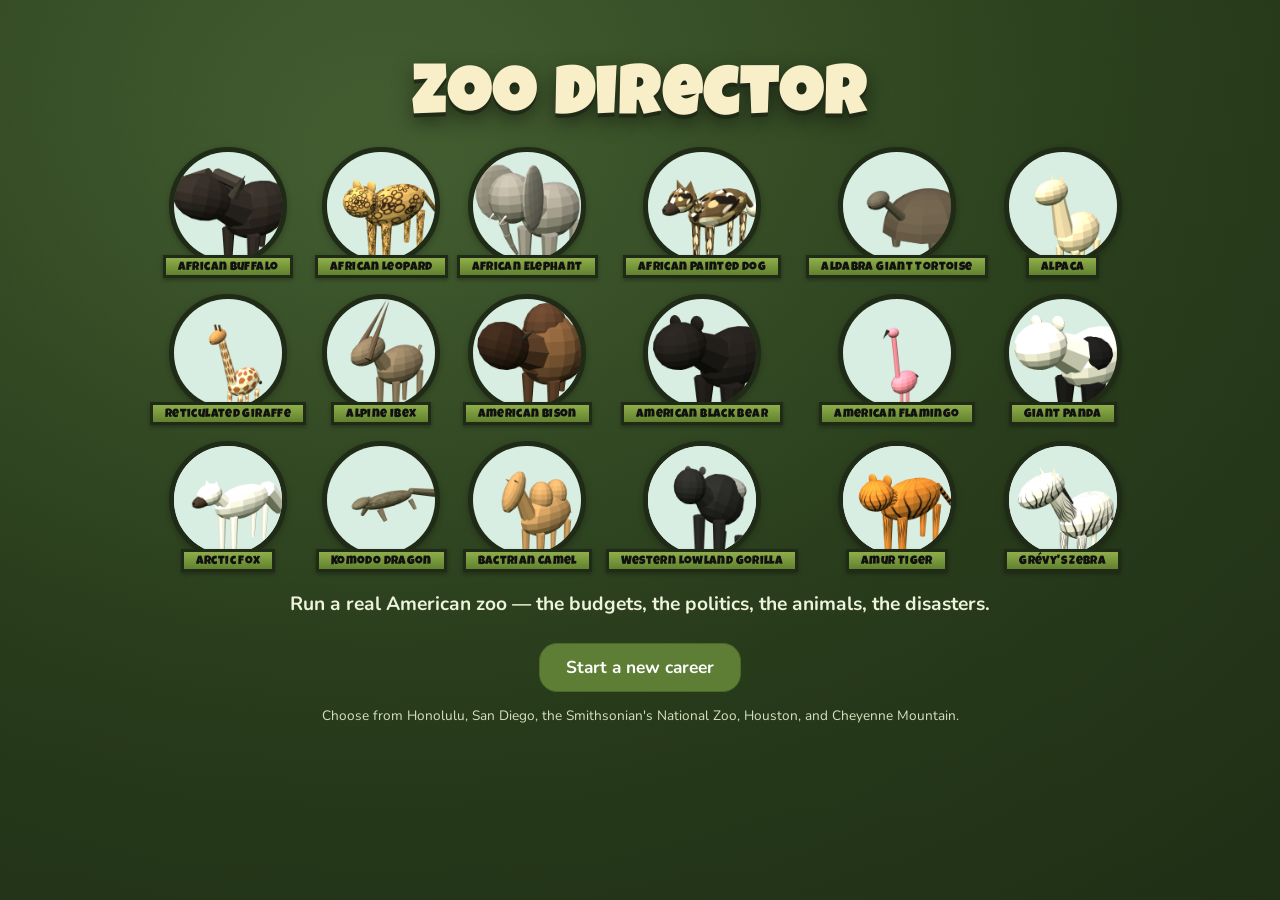
<file: index.html>
<!doctype html>
<html lang="en">
<head>
  <meta charset="utf-8">
  <meta name="viewport" content="width=device-width, initial-scale=1">
  <title>Zoo Director</title>
  <meta name="description" content="A realistic 3D zoo-management simulation: budgets, politics, AZA breeding programs, disasters and the animals themselves.">
  <link rel="icon" href="data:image/svg+xml,<svg xmlns='http://www.w3.org/2000/svg' viewBox='0 0 100 100'><text y='.9em' font-size='90'>🦒</text></svg>">
  <link rel="preconnect" href="https://fonts.googleapis.com">
  <link rel="stylesheet" href="https://fonts.googleapis.com/css2?family=Nunito:wght@400;600;700;800;900&family=Luckiest+Guy&display=swap">
  <link rel="stylesheet" href="css/style.css">
</head>
<body>
  <div id="start-screen"></div>

  <div id="game" class="hidden">
    <div id="view">
      <canvas id="map"></canvas>
      <div id="overlay"></div>
      <div id="tooltip"></div>
      <div id="walkhud"></div>
    </div>
    <div id="badge"></div>
    <div id="ticker"></div>
    <div id="clock"></div>
    <section id="window" class="hidden">
      <header><h2 id="wintitle"></h2><button class="winclose" data-winclose="1" title="Close (Esc)">×</button></header>
      <div id="panel"></div>
    </section>
    <footer id="bottombar">
      <div id="statsbar"></div>
      <nav id="toolbar"></nav>
      <div id="controls"></div>
    </footer>
  </div>

  <div id="modal-root"></div>
  <div id="toast"></div>

  <script src="js/vendor/three.min.js"></script>
  <script src="js/core/util.js"></script>
  <script src="js/data/species.js"></script>
  <script src="js/data/names.js"></script>
  <script src="js/data/zoos.js"></script>
  <script src="js/data/director.js"></script>
  <script src="js/sim/animals.js"></script>
  <script src="js/sim/staff.js"></script>
  <script src="js/sim/infra.js"></script>
  <script src="js/sim/habitats.js"></script>
  <script src="js/sim/economy.js"></script>
  <script src="js/sim/aza.js"></script>
  <script src="js/sim/politics.js"></script>
  <script src="js/sim/development.js"></script>
  <script src="js/sim/design.js"></script>
  <script src="js/sim/events.js"></script>
  <script src="js/sim/donors.js"></script>
  <script src="js/sim/officials.js"></script>
  <script src="js/sim/partner.js"></script>
  <script src="js/sim/media.js"></script>
  <script src="js/sim/zooevents.js"></script>
  <script src="js/sim/merch.js"></script>
  <script src="js/sim/diagnose.js"></script>
  <script src="js/sim/requests.js"></script>
  <script src="js/sim/growth.js"></script>
  <script src="js/sim/reserve.js"></script>
  <script src="js/sim/fieldcons.js"></script>
  <script src="js/sim/campaigns.js"></script>
  <script src="js/sim/corps.js"></script>
  <script src="js/sim/sim.js"></script>
  <script src="js/ui/models.js"></script>
  <script src="js/ui/settings3d.js"></script>
  <script src="js/ui/world3d.js"></script>
  <script src="js/ui/portraits.js"></script>
  <script src="js/ui/panels.js"></script>
  <script src="js/ui/panels2.js"></script>
  <script src="js/ui/architect.js"></script>
  <script src="js/ui/creator.js"></script>
  <script src="js/ui/app.js"></script>
</body>
</html>
</file>
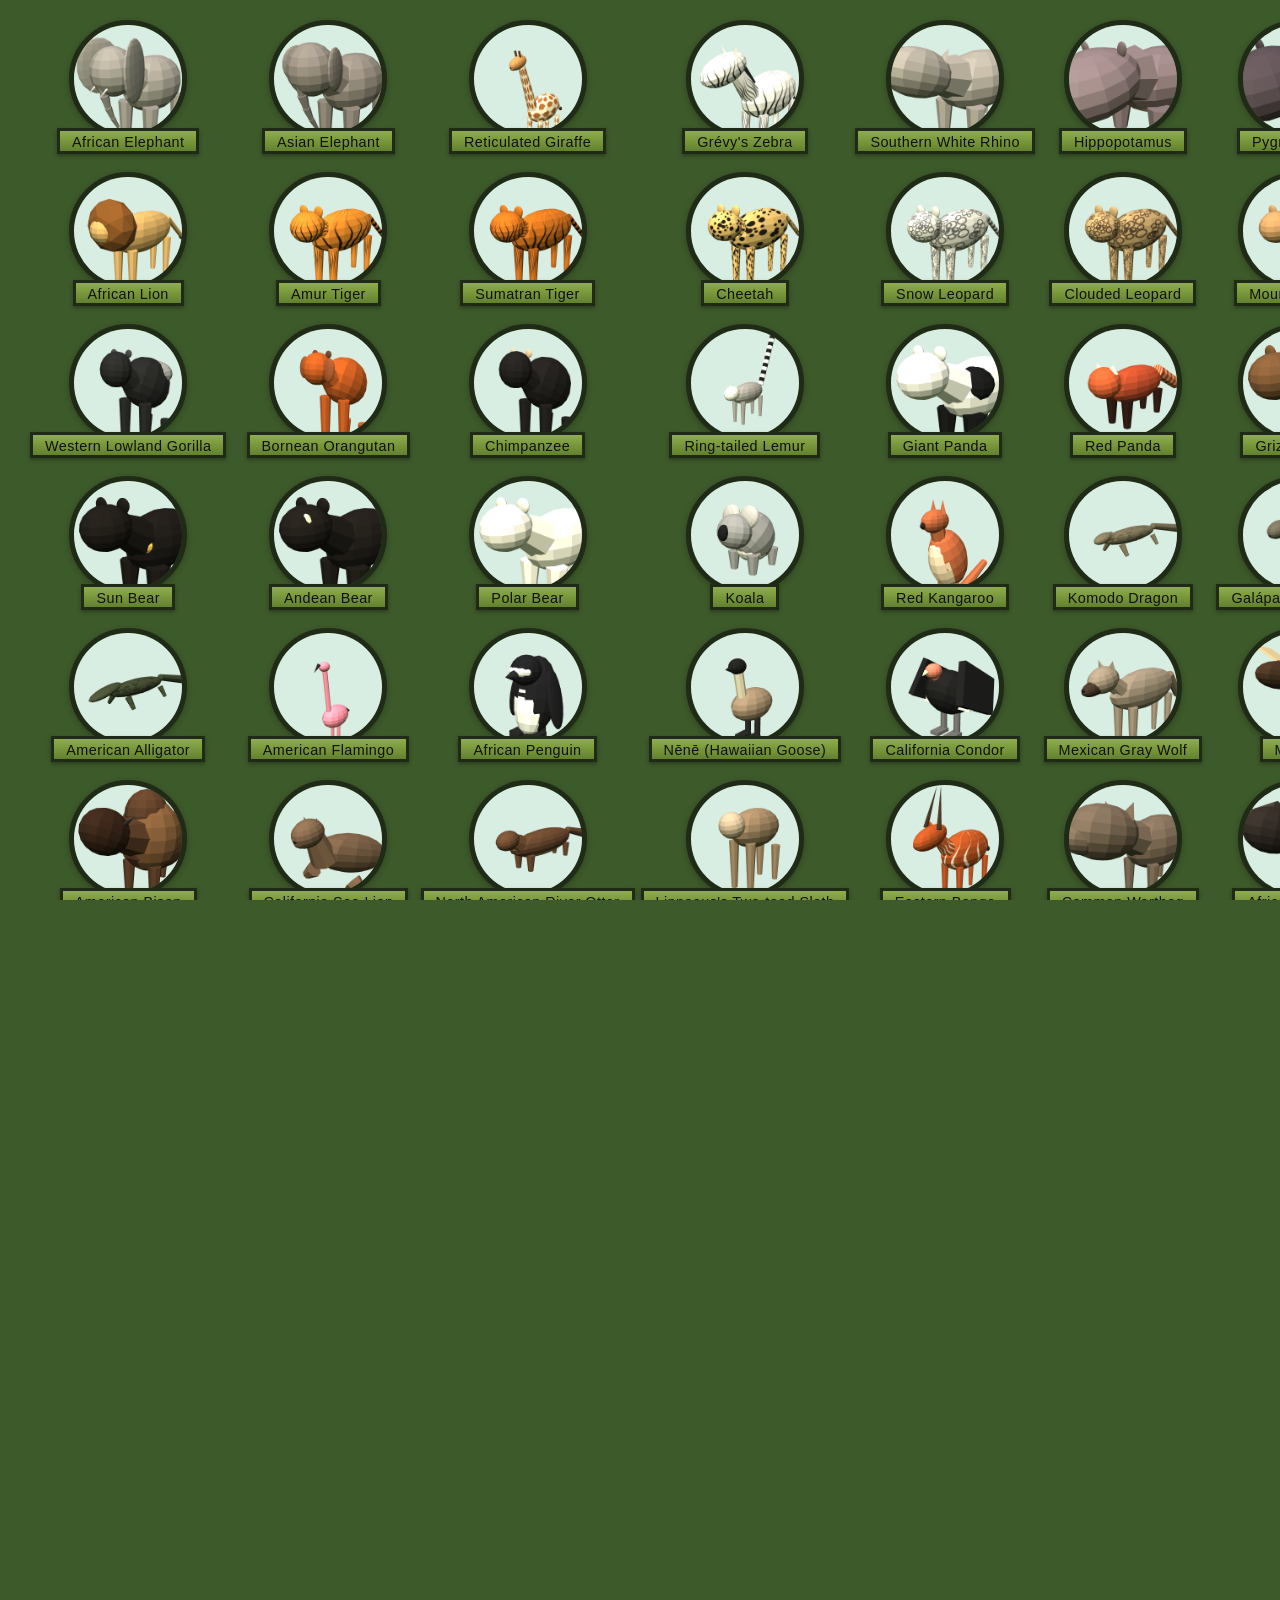
<file: tools/gallery.html>
<!doctype html>
<html><head><meta charset="utf-8"><title>Model gallery</title>
<link rel="stylesheet" href="../css/style.css">
<style>html,body{overflow:auto;background:#3d5a2a} .g{display:grid;grid-template-columns:repeat(7,1fr);gap:18px 6px;padding:20px}.g div{display:flex;flex-direction:column;align-items:center}</style></head>
<body><div class="g" id="g"></div>
<script src="../js/vendor/three.min.js"></script>
<script src="../js/core/util.js"></script><script src="../js/data/species.js"></script>
<script src="../js/ui/models.js"></script><script src="../js/ui/portraits.js"></script>
<script>
ZG.Models.buildScenery();
const g = document.getElementById('g');
for (const id of (location.hash ? location.hash.slice(1).split(',') : Object.keys(ZG.SPECIES))) { const d = document.createElement('div'); d.innerHTML = ZG.Portraits.img(id, 'portrait lg') + `<span class="banner">${ZG.SPECIES[id].name}</span>`; g.appendChild(d); }
</script></body></html>
</file>
<file: css/style.css>
:root {
  --cream: #f6f1e3;
  --cream2: #ece4cf;
  --paper: #fffdf6;
  --line: #d9ceb2;
  --ink: #3b3a2e;
  --muted: #7a7560;
  --olive: #5e7d35;
  --olive2: #4b6a2a;
  --olive-dark: #36501d;
  --pink: #e36f97;
  --pink2: #f3a9c2;
  --accent: #e8a126;
  --good: #3f9a4a;
  --warn: #c98710;
  --bad: #cf4436;
  --radius: 12px;
  --shadow: 0 8px 28px rgba(40, 45, 20, 0.28);
  font-family: 'Nunito', system-ui, -apple-system, 'Segoe UI', sans-serif;
  color-scheme: light;
}
* { box-sizing: border-box; }
html, body { margin: 0; height: 100%; background: #2f3b25; color: var(--ink); overflow: hidden; }
.hidden { display: none !important; }
button { font: inherit; color: inherit; cursor: pointer; }
input, select { font: inherit; color: var(--ink); background: var(--paper); border: 1.5px solid var(--line); border-radius: 8px; padding: 6px 9px; }
input:focus, select:focus { outline: 2px solid var(--pink2); }
input[type='range'] { accent-color: var(--pink); padding: 0; border: none; background: none; }
kbd { background: var(--paper); border: 1px solid var(--line); border-bottom-width: 2px; border-radius: 5px; padding: 0 5px; font-size: 0.82em; font-family: inherit; }
h2 { margin: 0.2em 0 0.5em; font-size: 1.2rem; font-weight: 900; }
h3 { margin: 1.1em 0 0.45em; font-size: 0.95rem; font-weight: 900; color: var(--olive2); text-transform: uppercase; letter-spacing: 0.04em; }
h4 { margin: 0.9em 0 0.3em; font-size: 0.92rem; font-weight: 800; }
.sub { color: var(--muted); font-size: 0.85rem; }
.tip { background: #eef3dc; border-left: 4px solid var(--olive); padding: 8px 11px; border-radius: 8px; font-size: 0.86rem; }
.good { color: var(--good); }
.warn { color: var(--warn); }
.bad { color: var(--bad); }

.btn { background: var(--paper); border: 1.5px solid var(--line); border-radius: 18px; padding: 5px 13px; font-weight: 700; transition: all 0.15s; }
.btn:hover:not(:disabled) { border-color: var(--pink); background: #fff3f7; }
.btn:disabled { opacity: 0.45; cursor: not-allowed; }
.btn.primary { background: var(--olive); border-color: var(--olive2); color: #fff; }
.btn.primary:hover:not(:disabled) { background: var(--olive2); color: #fff; }
.btn.danger { color: var(--bad); }
.btn.danger:hover { background: #fdecea; border-color: var(--bad); }
.btn.sm { padding: 2px 9px; font-size: 0.78rem; }
.btn.big { padding: 12px 26px; font-size: 1.08rem; }
.btn.on { background: var(--pink); border-color: var(--pink); color: #fff; }

/* ---------------- Portraits (field-guide roundels) ---------------- */
.portrait { border-radius: 50%; border: 4px solid #1f2a17; background: #d9eee2; object-fit: cover; display: inline-block; vertical-align: middle; box-shadow: 0 2px 6px rgba(0, 0, 0, 0.25); }
.portrait.emo { display: inline-flex; align-items: center; justify-content: center; font-size: 60%; }
.portrait.xs { width: 26px; height: 26px; border-width: 2px; }
.portrait.sm { width: 52px; height: 52px; border-width: 3px; }
.portrait.md { width: 74px; height: 74px; }
.portrait.lg { width: 118px; height: 118px; border-width: 5px; }
.banner { display: inline-block; background: linear-gradient(#8fae4a, #62812f); color: #111; font-family: 'Luckiest Guy', 'Nunito', sans-serif; letter-spacing: 0.03em; font-size: 0.9rem; padding: 3px 12px 1px; border: 3px solid #1f2a17; margin-top: -10px; position: relative; white-space: nowrap; box-shadow: 0 2px 4px rgba(0, 0, 0, 0.3); }

/* ---------------- Start / creator ---------------- */
#start-screen { position: fixed; inset: 0; overflow-y: auto; background: linear-gradient(rgba(30, 45, 20, 0.55), rgba(30, 45, 20, 0.75)), radial-gradient(ellipse at 30% 20%, #7aa35a 0%, #3d5a2a 55%, #243519 100%); }
.creator { max-width: 1120px; margin: 0 auto; padding: 24px 20px 60px; }
.creator.step1, .creator.step2, .creator.step3, .creator.step4 { background: var(--cream); border-radius: 18px; margin: 24px auto; box-shadow: var(--shadow); }
.title-screen { text-align: center; padding-top: 4vh; color: #fff; }
.title-screen h1 { font-family: 'Luckiest Guy', Georgia, serif; font-size: 4.2rem; margin: 0.1em 0 0.2em; color: #f8eec8; text-shadow: 0 4px 0 #1f2a17, 0 8px 20px rgba(0, 0, 0, 0.5); letter-spacing: 0.04em; }
.title-screen .tag { font-size: 1.2rem; color: #eef3dc; font-weight: 700; }
.title-screen .sub { color: #d7e2c0; }
.roundels { display: grid; grid-template-columns: repeat(6, 1fr); gap: 16px 8px; max-width: 980px; margin: 0 auto; min-height: 290px; }
.roundel { display: flex; flex-direction: column; align-items: center; animation: pop 0.35s; }
.roundel .banner { font-size: 0.78rem; }
.big-actions { display: flex; gap: 12px; justify-content: center; margin: 26px 0 14px; flex-wrap: wrap; }
.big-actions .btn:not(.primary) { background: var(--cream); color: var(--olive-dark); border-color: var(--cream2); }
.big-actions .btn small { display: block; font-size: 0.78rem; font-weight: 700; color: var(--muted); margin-top: 2px; }
.big-actions .btn:not(.primary):hover { background: #fff; color: var(--ink); }
.stepper { display: flex; gap: 8px; margin-bottom: 14px; flex-wrap: wrap; }
.stepper span { padding: 4px 14px; border-radius: 20px; background: var(--cream2); color: var(--muted); font-size: 0.85rem; font-weight: 800; }
.stepper span.cur { background: var(--pink); color: #fff; }
.stepper span.done { color: var(--olive2); }
.two { display: grid; grid-template-columns: 1fr 1fr; gap: 22px; }
.creator label { display: block; margin: 10px 0; font-weight: 700; }
.creator label input, .creator label select { display: block; width: 100%; margin-top: 4px; }
.swatches { display: flex; flex-wrap: wrap; gap: 7px; }
.sw { width: 32px; height: 32px; border-radius: 50%; border: 3px solid #fff; box-shadow: 0 0 0 1px var(--line); }
.sw.on { box-shadow: 0 0 0 3px var(--pink); }
.chip { background: var(--paper); border: 1.5px solid var(--line); border-radius: 16px; padding: 4px 13px; text-transform: capitalize; font-weight: 700; }
.chip.on { background: var(--pink); border-color: var(--pink); color: #fff; }
.preview { text-align: center; }
.prevbox { width: 240px; height: 240px; margin: 10px auto; border-radius: 50%; border: 6px solid #1f2a17; background: radial-gradient(circle at 50% 40%, #e9f5ea, #b8d9a8); overflow: hidden; display: flex; align-items: center; justify-content: center; }
.prevbox img { width: 100%; height: 100%; object-fit: cover; }
.preview p { font-family: 'Luckiest Guy', 'Nunito', sans-serif; font-size: 1.5rem; margin: 6px 0; }
.cards { display: grid; grid-template-columns: repeat(auto-fill, minmax(230px, 1fr)); gap: 10px; }
.cards.small { grid-template-columns: repeat(auto-fill, minmax(170px, 1fr)); }
.card { background: var(--paper); border: 1.5px solid var(--line); border-radius: var(--radius); padding: 10px 12px; margin: 8px 0; }
.card.pick { text-align: left; margin: 0; display: flex; flex-direction: column; gap: 4px; transition: all 0.15s; }
.card.pick small { color: var(--muted); }
.card.pick:hover { border-color: var(--pink2); transform: translateY(-1px); }
.card.pick.on { border-color: var(--pink); box-shadow: 0 0 0 3px #f3a9c255; background: #fff7fa; }
.card.pick .good { color: var(--good); }
.card.pick .bad { color: var(--bad); }
.card.pick .yrs { color: var(--pink); font-weight: 800; }
.cards.zoos { grid-template-columns: repeat(5, 1fr); }
.card.zoo { align-items: center; text-align: center; }
.card.zoo .zemo { font-size: 42px; }
.card.zoo .diff { color: var(--pink) !important; font-weight: 800; }
.zoo-profile { background: var(--paper); border: 1.5px solid var(--line); border-radius: 16px; padding: 16px 20px; margin-top: 14px; }
.zoo-profile .tagline { font-style: italic; color: var(--olive2); font-weight: 700; }
.zoo-profile ul { margin: 0.2em 0; padding-left: 1.2em; }
.zoo-profile li { margin: 2px 0; }
.mixrow { display: grid; grid-template-columns: 150px 1fr 40px; gap: 8px; align-items: center; font-size: 0.85rem; margin: 3px 0; }
.mods { display: flex; flex-wrap: wrap; gap: 6px; }
.mod { padding: 3px 11px; border-radius: 14px; background: var(--paper); font-size: 0.84rem; font-weight: 700; }
.mod.good { border: 1.5px solid #9fcf97; }
.mod.bad { border: 1.5px solid #eba69c; }
.nav { display: flex; justify-content: space-between; margin-top: 22px; }

/* ---------------- Game layout ---------------- */
#game { position: fixed; inset: 0; }
#view { position: absolute; inset: 0; }
#map { width: 100%; height: 100%; display: block; cursor: grab; touch-action: none; }
#map:active { cursor: grabbing; }
#overlay { position: absolute; inset: 0; pointer-events: none; overflow: hidden; }
.lbl { position: absolute; left: 0; top: 0; will-change: transform; white-space: nowrap; }
.lbl.sign { background: rgba(255, 253, 246, 0.92); border: 2px solid #6b4a2b; border-radius: 8px; padding: 2px 9px; font-weight: 800; font-size: 0.78rem; text-align: center; box-shadow: 0 2px 6px rgba(0, 0, 0, 0.25); }
.lbl.sign small { display: block; font-weight: 600; color: var(--muted); font-size: 0.68rem; }
.lbl.sign.sel { border-color: var(--pink); box-shadow: 0 0 0 3px var(--pink2); }
.lbl.sign .prog { display: block; height: 5px; background: #ddd; border-radius: 3px; margin-top: 2px; overflow: hidden; }
.lbl.sign .prog b { display: block; height: 100%; background: var(--accent); }
.lbl.aname { font-size: 0.72rem; font-weight: 800; color: #fff; text-shadow: 0 1px 3px #000, 0 0 2px #000; }
.lbl.bubble { background: #fff; border-radius: 14px; padding: 5px 11px; font-size: 0.8rem; font-weight: 700; box-shadow: 0 3px 10px rgba(0, 0, 0, 0.25); transition: opacity 0.3s; }
.lbl.bubble::after { content: ''; position: absolute; left: 50%; bottom: -7px; border: 7px solid transparent; border-top-color: #fff; border-bottom: 0; transform: translateX(-50%); }
.lbl.fx { font-size: 34px; }
#tooltip { position: absolute; display: none; pointer-events: none; background: var(--paper); border: 1.5px solid var(--line); border-radius: 10px; padding: 7px 10px; font-size: 0.82rem; max-width: 280px; z-index: 5; box-shadow: var(--shadow); }
#walkhud { position: absolute; left: 50%; bottom: 84px; transform: translateX(-50%); pointer-events: none; }
.hud { background: rgba(255, 253, 246, 0.93); border: 1.5px solid var(--line); border-radius: 14px; padding: 8px 16px; font-size: 0.86rem; text-align: center; box-shadow: var(--shadow); }

#badge { position: absolute; left: 14px; top: 12px; display: flex; gap: 10px; align-items: center; background: rgba(255, 253, 246, 0.94); border-radius: 16px; padding: 6px 14px 6px 8px; box-shadow: var(--shadow); }
#badge .zemo { font-size: 28px; }
#badge b { display: block; font-weight: 900; }
#badge small { color: var(--muted); font-weight: 700; }
.alert-btn { background: #fff1d6; border: 1.5px solid var(--accent); border-radius: 14px; font-weight: 800; padding: 3px 10px; margin-left: 6px; }
#ticker { position: absolute; left: 50%; top: 12px; transform: translateX(-50%); max-width: min(560px, 38vw); background: rgba(255, 253, 246, 0.9); border-radius: 16px; padding: 7px 16px; font-size: 0.84rem; font-weight: 700; white-space: nowrap; overflow: hidden; text-overflow: ellipsis; box-shadow: var(--shadow); }
#ticker:empty { display: none; }
#ticker .good { color: var(--good); }
#ticker .bad { color: var(--bad); }

#window { position: absolute; left: 14px; top: 70px; bottom: 86px; width: 440px; max-width: calc(100vw - 28px); background: var(--cream); border-radius: 16px; box-shadow: var(--shadow); display: flex; flex-direction: column; overflow: hidden; border: 1.5px solid var(--line); animation: slidein 0.18s; }
#window header { display: flex; align-items: center; justify-content: space-between; background: var(--pink); color: #fff; padding: 8px 12px 8px 16px; }
#window header h2 { margin: 0; font-size: 1.05rem; }
.winclose { background: rgba(255, 255, 255, 0.25); border: none; border-radius: 50%; width: 28px; height: 28px; font-size: 1.2rem; font-weight: 900; color: #fff; }
.winclose:hover { background: rgba(255, 255, 255, 0.45); }
#panel { overflow-y: auto; padding: 12px 16px 30px; font-size: 0.9rem; flex: 1; }

#bottombar { position: absolute; left: 0; right: 0; bottom: 0; height: 72px; display: flex; align-items: stretch; background: linear-gradient(#6e8e40, #53732c); border-top: 3px solid #3f5a20; color: #fff; box-shadow: 0 -4px 14px rgba(0, 0, 0, 0.25); }
#statsbar { display: flex; align-items: center; gap: 14px; padding: 0 14px; background: rgba(0, 0, 0, 0.15); }
#statsbar span { display: flex; align-items: center; gap: 4px; font-weight: 800; font-size: 0.9rem; white-space: nowrap; }
#statsbar i { font-style: normal; }
#statsbar .stars { color: #ffd54f; font-size: 1.05rem; letter-spacing: 1px; }
#statsbar .good { color: #d4f7a8; }
#statsbar .warn { color: #ffe08a; }
#statsbar .bad { color: #ffb4a8; }
#toolbar { display: flex; flex: 1 1 auto; min-width: 0; justify-content: safe center; align-items: center; gap: 2px; overflow-x: auto; padding: 0 6px; }
.tool { background: none; border: none; color: #fff; display: flex; flex-direction: column; align-items: center; font-size: 0.68rem; font-weight: 800; padding: 6px 8px; border-radius: 10px; min-width: 70px; }
.tool span { font-size: 1.35rem; line-height: 1.2; }
.tool:hover { background: rgba(255, 255, 255, 0.15); }
.tool.on { background: var(--cream); color: var(--ink); }
#controls { display: flex; align-items: center; gap: 8px; padding: 0 14px; background: rgba(0, 0, 0, 0.15); }
#clock { position: absolute; right: 14px; top: 12px; display: flex; align-items: center; gap: 10px; background: rgba(255, 253, 246, 0.94); border-radius: 16px; padding: 6px 8px 6px 14px; box-shadow: var(--shadow); }
#clock .wx, #clock .date { font-weight: 800; font-size: 0.88rem; white-space: nowrap; }
.speeds { display: flex; gap: 2px; background: var(--olive); border-radius: 12px; padding: 3px; }
.spd { background: none; border: none; color: #fff; border-radius: 9px; padding: 4px 8px; font-size: 0.74rem; min-width: 32px; font-weight: 800; }
.spd.on { background: var(--cream); color: var(--ink); }
.ctl { background: rgba(255, 255, 255, 0.15); border: none; color: #fff; border-radius: 10px; padding: 6px 10px; font-weight: 800; }
.ctl:hover { background: rgba(255, 255, 255, 0.28); }
.ctl.walk { background: var(--pink); }
.ctl.walk.on { background: var(--cream); color: var(--ink); }
body.walking #badge { opacity: 0.85; }

/* panel components */
.kpis { display: grid; grid-template-columns: repeat(auto-fill, minmax(118px, 1fr)); gap: 6px; margin: 8px 0 12px; }
.kpis > div { background: var(--paper); border: 1.5px solid var(--line); border-radius: 10px; padding: 6px 9px; display: flex; flex-direction: column; }
.kpis small { color: var(--muted); font-size: 0.68rem; text-transform: uppercase; letter-spacing: 0.03em; font-weight: 800; }
.kpis b { font-size: 1rem; font-weight: 900; }
.meter { display: grid; grid-template-columns: 140px 1fr 32px; gap: 8px; align-items: center; margin: 6px 0; font-size: 0.86rem; font-weight: 700; }
.meter b { text-align: right; }
.bar { height: 9px; background: #e3dac3; border-radius: 6px; overflow: hidden; margin: 3px 0; }
.bar i { display: block; height: 100%; border-radius: 6px; background: #6dbb5a; }
.bar i.warn { background: #f0b429; }
.bar i.bad { background: #e5604f; }
.row { display: flex; justify-content: space-between; gap: 8px; align-items: center; }
.grid2 { display: grid; grid-template-columns: 1fr 1fr; gap: 10px; }
.actions { display: flex; flex-wrap: wrap; gap: 5px; margin-top: 7px; align-items: center; }
.actions select { max-width: 180px; font-size: 0.8rem; padding: 3px 6px; }
table.list { width: 100%; border-collapse: collapse; font-size: 0.84rem; }
table.list td, table.list th { padding: 5px 6px; border-bottom: 1px solid var(--line); vertical-align: middle; text-align: left; }
table.list tr.click { cursor: pointer; }
table.list tr.click:hover { background: #fff7fa; }
table.fin td:last-child, table.fin th:last-child { text-align: right; }
h3.click { cursor: pointer; }
h3.click:hover { color: var(--pink); }
ul.alerts { padding-left: 0; list-style: none; }
ul.alerts li { background: #fff1d6; border-left: 4px solid var(--accent); padding: 6px 9px; margin: 4px 0; border-radius: 7px; cursor: pointer; font-size: 0.85rem; font-weight: 700; }
ul.alerts li:hover { background: #ffe7b8; }
ul.objs { padding-left: 0; list-style: none; }
ul.objs li { margin: 5px 0; font-weight: 600; }
ul.objs li.done { color: var(--good); }
ul.plain { padding-left: 0; list-style: none; }
ul.plain li { margin: 6px 0; }
ul.news { padding-left: 0; list-style: none; font-size: 0.84rem; }
ul.news li { padding: 6px 0; border-bottom: 1px solid var(--line); }
ul.news li.good { color: #2d6e36; }
ul.news li.bad { color: #a4372b; }
ul.news small { color: var(--muted); margin-right: 5px; }
.card.rec.done, .card.rec.expired, .card.rec.declined { opacity: 0.55; }
.card.risky { border-color: #eba69c; }
.pill { font-size: 0.7rem; background: var(--cream2); border-radius: 10px; padding: 1px 8px; margin-left: 4px; font-weight: 800; }
.slider { display: block; margin: 10px 0; font-size: 0.86rem; font-weight: 700; }
.slider input { width: 100%; }
.chart { width: 100%; background: var(--paper); border: 1.5px solid var(--line); border-radius: 10px; color: var(--muted); }
.legend { font-size: 0.75rem; color: var(--muted); }
.legend .g { color: #4caf50; }
.legend .r { color: #e57373; }
.legend .y { color: #d9a400; }
.card label { display: block; margin: 7px 0; font-size: 0.85rem; font-weight: 700; }
.card label input, .card label select { width: 100%; margin-top: 3px; }
.card.offer { display: flex; flex-direction: column; }
.offer-top { display: flex; gap: 10px; align-items: center; }
.sprow { display: flex; gap: 6px; align-items: center; flex-wrap: wrap; }
.agrid { display: grid; grid-template-columns: 1fr; gap: 6px; }
.acard2 { display: grid; grid-template-columns: 96px 1fr; gap: 10px; align-items: center; background: var(--paper); border: 1.5px solid var(--line); border-radius: 12px; padding: 8px; }
.acard2 .round { display: flex; flex-direction: column; align-items: center; }
.acard2 .banner { font-size: 0.72rem; padding: 2px 8px 0; max-width: 96px; overflow: hidden; text-overflow: ellipsis; }
.acard2 .mini2, .patient .mini2 { display: grid; grid-template-columns: 50px 1fr; gap: 0 6px; align-items: center; font-size: 0.72rem; font-weight: 700; color: var(--muted); margin: 3px 0; }
.acard2 .acts { display: flex; flex-wrap: wrap; gap: 4px; }
.acard2 select { font-size: 0.75rem; padding: 2px 4px; max-width: 150px; }

/* ---------------- Modals ---------------- */
.modal-back { position: fixed; inset: 0; background: rgba(30, 35, 15, 0.45); display: flex; align-items: center; justify-content: center; z-index: 50; padding: 16px; animation: fade 0.2s; }
.modal { background: var(--cream); border-radius: 18px; width: min(640px, 100%); max-height: 90vh; overflow-y: auto; box-shadow: 0 20px 60px rgba(0, 0, 0, 0.45); animation: pop 0.2s; border: 1.5px solid var(--line); }
.modal.observe { width: min(800px, 100%); }
.m-head { display: flex; gap: 12px; align-items: center; padding: 14px 20px; background: var(--olive); color: #fff; border-radius: 17px 17px 0 0; }
.m-head h2 { margin: 0; }
.m-head small { color: #e7f0d0; font-weight: 700; }
.m-icon { font-size: 40px; }
.modal.disaster .m-head { background: #c0512f; }
.modal.politics .m-head { background: #4b6a9a; }
.modal.money .m-head { background: #b8872a; }
.modal.animal .m-head { background: var(--pink); }
.modal.staff .m-head { background: #7a5ea8; }
.m-body { padding: 10px 20px 6px; line-height: 1.5; }
.m-body table.mini { border-collapse: collapse; width: 100%; font-size: 0.88rem; }
.m-body table.mini td { padding: 4px 6px; border-bottom: 1px solid var(--line); }
.m-body table.mini td:last-child { text-align: right; font-weight: 800; }
.m-body .grade { font-size: 1.6em; color: var(--pink); }
.m-choices { display: flex; flex-direction: column; gap: 8px; padding: 12px 20px 20px; }
.choice { text-align: left; background: var(--paper); border: 1.5px solid var(--line); border-radius: 12px; padding: 10px 14px; position: relative; font-weight: 600; }
.choice b { font-weight: 800; }
.choice:hover:not(:disabled) { border-color: var(--pink); background: #fff7fa; }
.choice:disabled { opacity: 0.45; cursor: not-allowed; }
.choice small { display: block; color: var(--muted); margin-top: 2px; }
.choice .cost { position: absolute; right: 12px; top: 10px; color: var(--pink); font-weight: 900; font-size: 0.9rem; }
.acards { display: grid; grid-template-columns: repeat(auto-fill, minmax(240px, 1fr)); gap: 8px; margin: 10px 0; }
.acard { display: flex; gap: 10px; align-items: center; background: var(--paper); border: 1.5px solid var(--line); border-radius: 12px; padding: 8px 10px; font-size: 0.85rem; }
#toast { position: fixed; bottom: 92px; left: 50%; transform: translateX(-50%) translateY(20px); background: var(--olive); color: #fff; font-weight: 800; padding: 9px 18px; border-radius: 14px; opacity: 0; transition: all 0.25s; pointer-events: none; z-index: 60; max-width: 80vw; box-shadow: var(--shadow); }
#toast.show { opacity: 1; transform: translateX(-50%) translateY(0); }
#toast.bad { background: var(--bad); }
@keyframes fade { from { opacity: 0; } }
@keyframes pop { from { transform: scale(0.94); opacity: 0; } }
@keyframes slidein { from { transform: translateX(-20px); opacity: 0; } }

@media (max-width: 1500px) {
  .tool { min-width: 54px; font-size: 0; }
  .tool span { font-size: 1.4rem; }
  #statsbar { gap: 8px; }
}
@media (max-width: 900px) {
  #bottombar { height: auto; flex-wrap: wrap; }
  #statsbar, #controls { width: 100%; justify-content: center; padding: 6px; flex-wrap: wrap; }
  #window { top: 60px; bottom: 170px; width: auto; right: 14px; }
  .two, .grid2 { grid-template-columns: 1fr; }
  .cards.zoos { grid-template-columns: repeat(2, 1fr); }
  .roundels { grid-template-columns: repeat(3, 1fr); }
  #ticker { display: none; }
}

/* ---------------- Architect meetings ---------------- */
.modal.architect { width: min(760px, 100%); }
.modal.architect.wide { width: min(1260px, 100%); }
.arch-head { background: #4b6a9a; }
.arch-says { display: flex; gap: 14px; align-items: flex-start; margin: 6px 0 12px; }
.arch-says .round { display: flex; flex-direction: column; align-items: center; flex-shrink: 0; }
.arch-says .banner { font-size: 0.75rem; }
.speech { background: var(--paper); border: 1.5px solid var(--line); border-radius: 14px; padding: 10px 14px; position: relative; }
.speech::before { content: ''; position: absolute; left: -9px; top: 22px; border: 8px solid transparent; border-right-color: var(--line); border-left: 0; }
#arch-brief { width: 100%; font-size: 0.95rem; resize: vertical; line-height: 1.4; }
.chips { display: flex; flex-wrap: wrap; gap: 5px; margin: 8px 0; }
.chips .chip { font-size: 0.78rem; text-transform: none; padding: 3px 10px; }
.m-choices.row2 { flex-direction: row; }
.m-choices.row2 .choice { flex: 1; }
.choice.primary { background: var(--olive); color: #fff; border-color: var(--olive2); }
.choice.primary small { color: #e7f0d0; }
.concepts { display: grid; grid-template-columns: repeat(3, 1fr); gap: 12px; }
.concept { background: var(--paper); border: 1.5px solid var(--line); border-radius: 14px; overflow: hidden; display: flex; flex-direction: column; }
.concept .render { position: relative; aspect-ratio: 640 / 380; background: #cfe0d4; }
.concept .render img { width: 100%; height: 100%; object-fit: cover; display: block; }
.concept .sketching { display: flex; align-items: center; justify-content: center; height: 100%; font-weight: 800; color: var(--muted); animation: pulse 1.2s infinite; }
.concept .opt { position: absolute; left: 8px; top: 8px; background: var(--pink); color: #fff; font-weight: 900; padding: 2px 10px; border-radius: 10px; font-size: 0.8rem; }
.concept .cbody { padding: 10px 12px 12px; display: flex; flex-direction: column; flex: 1; }
.concept h3 { margin: 0 0 4px; color: var(--ink); text-transform: none; letter-spacing: 0; font-size: 1.05rem; }
.concept .ctitle { color: var(--pink); font-weight: 900; text-transform: uppercase; font-size: 0.7rem; letter-spacing: 0.06em; }
.concept .pitch { font-size: 0.82rem; line-height: 1.4; margin: 4px 0 8px; }
.concept table.mini { font-size: 0.8rem; margin: 6px 0; }
.concept .actions { margin-top: auto; padding-top: 6px; }
.feats { display: flex; flex-wrap: wrap; gap: 4px; margin: 4px 0; }
.feat { background: #eef3dc; border: 1px solid #cfdcae; border-radius: 10px; padding: 1px 8px; font-size: 0.74rem; font-weight: 700; }
.warnbox { background: #fff1d6; border-left: 3px solid var(--accent); padding: 4px 8px; border-radius: 6px; font-size: 0.76rem; margin: 4px 0; }
.card.architect-cta { background: #eef3dc; border-color: #cfdcae; }
.card.saved { border-color: var(--pink2); background: #fff7fa; }
details.card summary { cursor: pointer; }
@keyframes pulse { 50% { opacity: 0.4; } }
@media (max-width: 1000px) { .concepts { grid-template-columns: 1fr; } }

/* ---------------- Sub-tabs ---------------- */
.subtabs { display: flex; flex-wrap: wrap; gap: 6px; margin: 4px 0 12px; }
.stab { background: var(--cream2); border: 1.5px solid var(--line); border-radius: 16px; padding: 4px 12px; font-weight: 800; font-size: 0.8rem; color: var(--olive-dark); }
.stab.on { background: var(--olive); border-color: var(--olive2); color: #fff; }
.stab:hover:not(.on) { border-color: var(--pink); }

/* ---------------- Habitat diagnosis ---------------- */
.diag { border-radius: 10px; padding: 9px 11px; margin: 8px 0 10px; border: 1.5px solid var(--line); background: var(--paper); display: flex; flex-direction: column; gap: 8px; }
.diag.bad { border-color: var(--bad); background: #fdf0ee; }
.diag.warn { border-color: var(--warn); background: #fdf6e6; }
.diag.ok { border-color: var(--good); background: #eef7ea; display: block; }
.diag > b { font-size: 0.92rem; }
.issue { border-left: 4px solid var(--warn); padding: 2px 0 2px 9px; display: flex; flex-direction: column; gap: 5px; }
.issue.bad { border-left-color: var(--bad); }
.issue.info { border-left-color: var(--olive); }
.issue .itext { font-size: 0.85rem; line-height: 1.35; }
.issue .actions { margin: 0; }
.dchip { display: inline-block; margin-top: 3px; font-size: 0.72rem; font-weight: 800; padding: 1px 7px; border-radius: 10px; background: #fdf6e6; color: var(--warn); }
.dchip.bad { background: #fdecea; color: var(--bad); }
tr.lvl-bad td:first-child { box-shadow: inset 4px 0 0 var(--bad); }
tr.lvl-warn td:first-child { box-shadow: inset 4px 0 0 var(--warn); }

/* ---------------- People cards (donors, officials, partner) ---------------- */
.pface { flex: none; width: 42px; height: 42px; border-radius: 50%; display: grid; place-items: center; font-weight: 900; color: #fff; background: hsl(var(--h) 45% 45%); border: 3px solid #fff; box-shadow: 0 0 0 2px hsl(var(--h) 40% 70%); font-size: 0.9rem; }
.donor-top { display: flex; align-items: center; gap: 10px; }
.dmeta { display: flex; flex-direction: column; min-width: 0; flex: 1; }
.dmeta small { color: var(--muted); }
.rel { display: grid; grid-template-columns: auto 1fr auto; align-items: center; gap: 8px; margin: 8px 0 4px; font-size: 0.8rem; }
.rel .bar { margin: 0; }
.dnotes { font-size: 0.82rem; margin: 4px 0; }
.card.donor.cool { border-color: var(--pink2); }
.card.person.exec { border-width: 2px; border-color: var(--olive); }
.lean { font-size: 0.72rem; font-weight: 900; padding: 2px 8px; border-radius: 10px; background: var(--cream2); }
.actions.ask { border-top: 1px dashed var(--line); padding-top: 7px; align-items: center; }
.actions.ask select { max-width: 210px; font-size: 0.8rem; padding: 3px 6px; }
.whip { background: var(--cream2); border-radius: 10px; padding: 8px 11px; margin-bottom: 10px; font-size: 0.86rem; }
.ask-card .row span { font-weight: 900; }

/* ---------------- Events & merch ---------------- */
.card.zev select { font-size: 0.8rem; padding: 3px 6px; }
.lines { display: flex; flex-direction: column; gap: 6px; }
.lines .line { display: flex; align-items: center; justify-content: space-between; gap: 10px; background: var(--paper); border: 1.5px solid var(--line); border-radius: 10px; padding: 7px 10px; }
.lines .line.on { border-color: var(--olive); background: #f1f6e4; }
.lines .line small { color: var(--muted); }
.m-head { position: relative; }
.m-menu { position: absolute; top: 0; right: 0; background: none; border: 1.5px solid var(--line); border-radius: 14px; padding: 2px 9px; font-size: 0.75rem; font-weight: 800; color: var(--muted); }
.m-menu:hover { border-color: var(--pink); color: var(--ink); }

/* ---------------- Budget plan ---------------- */
.card.budget { border-color: var(--olive); }
.card.budget .kpis { margin: 6px 0; }
.card.budget .delta { background: #fff7e0; }
.bnotes { margin: 6px 0; padding-left: 0; list-style: none; font-size: 0.84rem; display: flex; flex-direction: column; gap: 4px; }
.card.budget details summary { cursor: pointer; font-weight: 800; font-size: 0.85rem; color: var(--olive2); margin: 6px 0; }
.list.fin tr.changed td { background: #fff7e0; }
.list.fin small.good, .list.fin small.bad { font-weight: 800; }
.patient { border: 1.5px solid var(--line); border-left-width: 5px; border-radius: 10px; padding: 8px 10px; margin: 6px 0; background: var(--paper); }
.patient.sev2 { border-left-color: var(--warn); }
.patient.sev3 { border-left-color: var(--bad); background: #fdf3f1; }
.patient.sev1 { border-left-color: var(--good); }
.pill.sev1 { background: #e6f3e2; color: var(--good); }
.pill.sev2 { background: #fdf1d9; color: var(--warn); }
.pill.sev3 { background: #fdecea; color: var(--bad); }
.card.reqcard { border-color: var(--pink2); background: #fffafc; }
.reqform { display: grid; grid-template-columns: 1fr 1fr; gap: 6px 10px; }
.reqform label { display: flex; flex-direction: column; font-size: 0.8rem; font-weight: 700; gap: 2px; }
.reqform select { width: 100%; font-size: 0.82rem; padding: 4px 6px; }
.reqs li { margin: 3px 0; font-size: 0.84rem; }
.card.addcard { border-color: var(--olive); background: #fbfdf5; }
.addrow { display: flex; align-items: center; gap: 8px; flex-wrap: wrap; padding: 5px 0; border-top: 1px dashed var(--line); }
.addrow .addinfo { flex: 1; min-width: 150px; font-size: 0.85rem; }
.addrow .actions { margin: 0; }
.addrow .btn small { opacity: 0.75; font-weight: 700; }

/* ---------------- Sex badges ---------------- */
.sex { font-weight: 900; white-space: nowrap; }
.sex.m { color: #2f6fb5; }
.sex.f { color: #cf4a82; }
.ainfo > .sex, .acard .sex, .offer-top .sex { display: inline-block; font-size: 0.74rem; padding: 0 7px; border-radius: 9px; background: #e8f0fa; }
.ainfo > .sex.f, .acard .sex.f, .offer-top .sex.f { background: #fbe9f1; }
.sexcount { font-size: 0.8rem; margin: 0 2px; }
.groupmix { margin: -4px 0 6px; }
.htitle { display: flex; align-items: center; justify-content: space-between; gap: 8px; }
.htitle h3 { margin: 0.2em 0; }
.rename { display: flex; gap: 6px; align-items: center; margin: 4px 0 6px; }
.rename input { flex: 1; min-width: 0; font-weight: 800; }
.card.plan { border-color: var(--pink2); }
.card.adopted { border-color: var(--good); background: #f4faef; }
.chips { gap: 6px; }
th.sitehead { text-align: left; padding-top: 12px; color: var(--olive2); font-size: 0.85rem; }
th.sitehead small { color: var(--muted); font-weight: 600; }
.card.rainy { border-color: #6f9fc9; background: #f5f9fd; }
.card.rainy .warnbox .actions { margin-top: 5px; }
.goalprog { color: var(--olive2); font-size: 0.8rem; margin-left: 4px; }
.card.partner { border-color: var(--olive); }
.picon { font-size: 1.8rem; width: 42px; text-align: center; }
.movedlg { max-width: 640px; }
.moverow { display: flex; align-items: center; justify-content: space-between; gap: 10px; padding: 7px 9px; border: 1.5px solid var(--line); border-left-width: 5px; border-radius: 10px; margin: 6px 0; background: var(--paper); }
.moverow.good { border-left-color: var(--good); }
.moverow.warn { border-left-color: var(--warn); }
.moverow.bad { border-left-color: var(--bad); }
.moverow.block { border-left-color: #aaa; opacity: 0.6; }
.moverow small { font-size: 0.78rem; }
.dchip.ok { background: #e6f3e2; color: var(--good); }
.ssptag { display: inline-block; margin-top: 3px; font-size: 0.72rem; font-weight: 800; padding: 1px 8px; border-radius: 9px; background: #eef3dc; color: var(--olive2); cursor: pointer; }
.ssptag.separate { background: #fdecea; color: var(--bad); }
.ssptag.contra { background: #f1edf7; color: #6a4f8f; }
.card.campaign { border-color: var(--pink2); }
.card.campaign h4 { margin: 10px 0 4px; font-size: 0.8rem; text-transform: uppercase; color: var(--olive2); }
.lead { border-top: 1px dashed var(--line); padding: 7px 0; }
.lead.done { opacity: 0.75; }
.card.corp.risky { border-color: var(--pink2); }
.deal { display: flex; justify-content: space-between; align-items: center; gap: 8px; padding: 6px 0; border-top: 1px dashed var(--line); font-size: 0.84rem; }
.deal.fit { background: #f4faef; }
.deal .actions { margin: 0; flex-wrap: nowrap; }
.deal select { max-width: 140px; }
.lvlbadge { font-size: 0.72rem; font-weight: 800; color: var(--accent); margin-left: 4px; white-space: nowrap; }
.card.infra.lvl2 { border-color: #c9d8a8; }
.card.infra.lvl3 { border-color: var(--good); background: #f4faef; }
</file>
